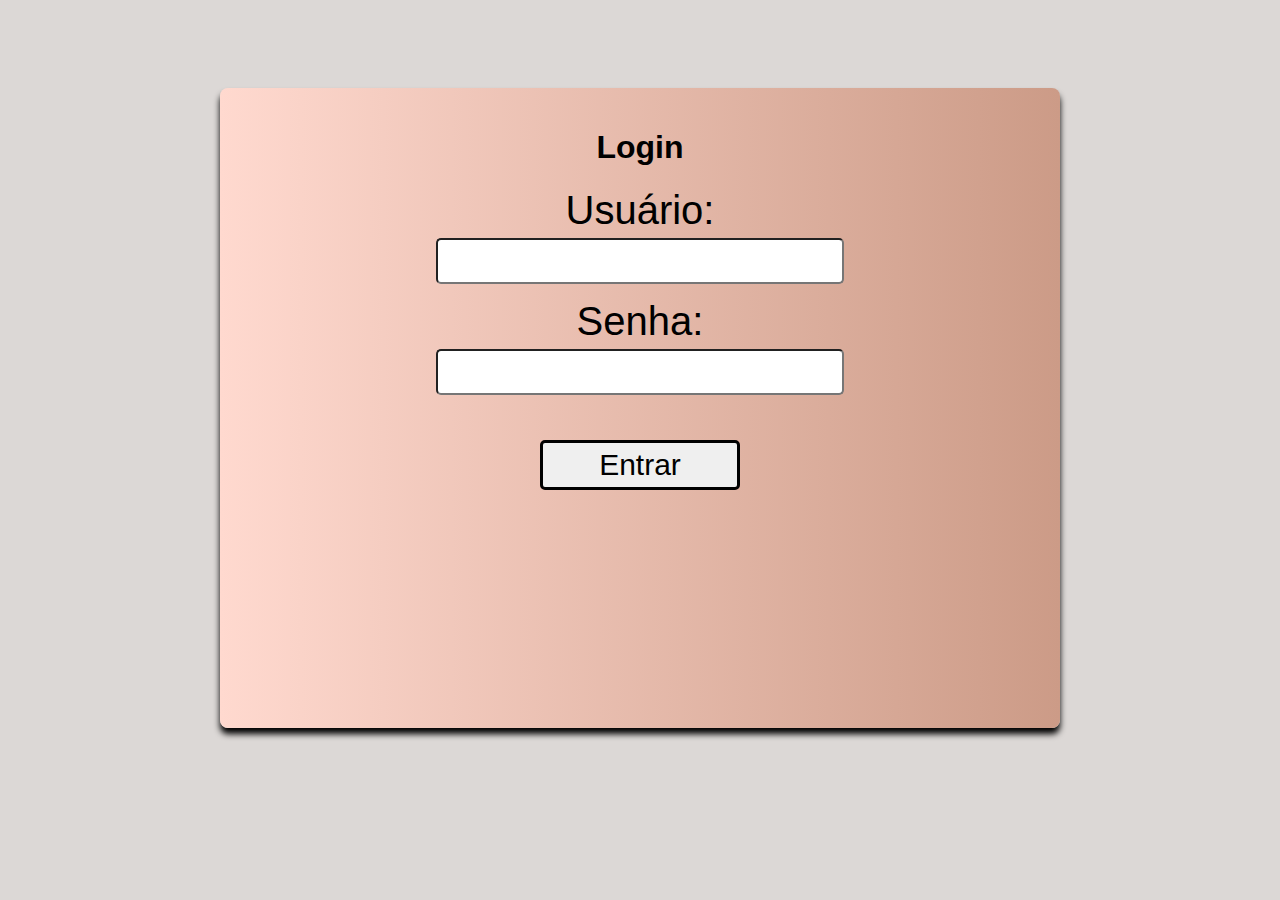
<file: index.html>
<!DOCTYPE html>
<html lang="Pt-Br">
<head>
    <meta charset="UTF-8">
    <meta name="viewport" content="width=device-width, initial-scale=1.0">
    <link rel="stylesheet" href="style/style.css">
    <title>Pagina de login</title>
</head>
<body>
    <div class="login-container">
        <h1>Login</h1>
        <Form>
            <div class="input-group"> 
                <label for="username">Usuário:</label>
                <input type="text" id="username" name="username" required>
            </div>
            <div  class="input-group">
                <label for="password">Senha:</label>
                <input type="text" id="password" name="password" required>
            </div>
            <button type="submit">Entrar</button>

        </Form>
    </div>
</body>
</html>
</file>
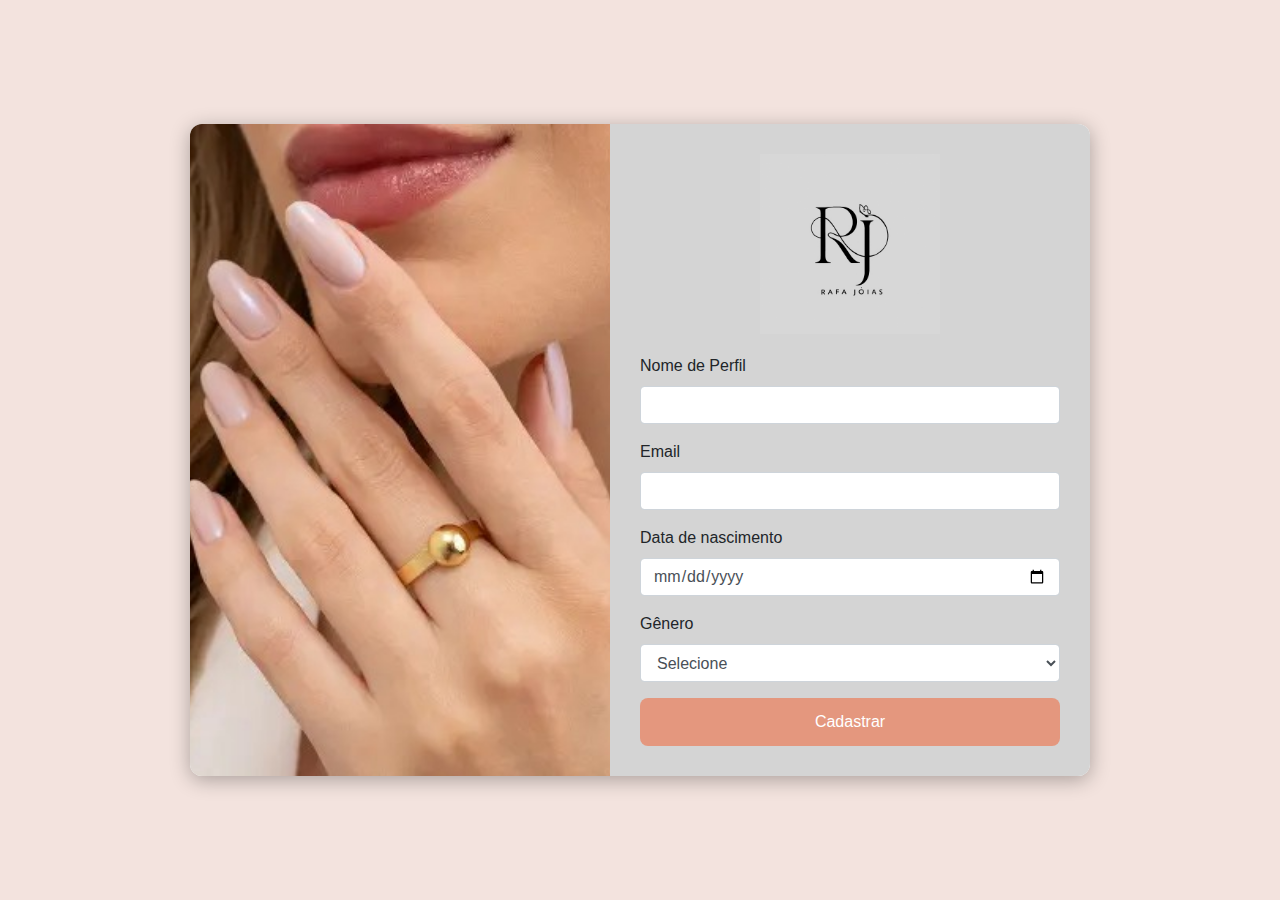
<file: Index/cadastro.html>
<!DOCTYPE html>
<html lang="pt-BR">
<head>
  <meta charset="UTF-8">
  <meta name="viewport" content="width=device-width, initial-scale=1.0">
  <title>Sistema</title>
  <link rel="stylesheet" href="https://cdn.jsdelivr.net/npm/bootstrap@4.3.1/dist/css/bootstrap.min.css">
  <style>
    body {
      background-color: #f3e3de;
      font-family: Arial, sans-serif;
      display: flex;
      justify-content: center;
      align-items: center;
      min-height: 100vh;
    }

    .card-custom {
      display: flex;
      background: white;
      border-radius: 12px;
      overflow: hidden;
      box-shadow: 0px 4px 20px rgba(0,0,0,0.3);
      max-width: 900px;
      width: 100%;
    }

    /* Imagem */
    .card-img {
      flex: 1;
    }
    .card-img img {
      width: 100%;
      height: 100%;
      object-fit: cover;
      display: block;
    }

    /* Formulário */
    .form-container {
      flex: 1;
      padding: 30px;
      background: rgb(212, 212, 212);
      display: flex;
      flex-direction: column;
      justify-content: center;
    }

    .logo {
      display: block;
      margin: 0 auto 20px auto;
      max-width: 180px;
    }

    #submit {
      background-color: #e4977e;
      border: none;
      padding: 12px;
      width: 100%;
      color: white;
      font-size: 16px;
      border-radius: 8px;
      transition: 0.3s;
    }

    #submit:hover {
      background-color: #cf6e55;
    }

    /* Responsivo */
    @media (max-width: 768px) {
      .card-custom {
        flex-direction: column;
      }
      .card-img {
        height: 250px;
      }
    }
  </style>
</head>
<body>

  <div class="card-custom">
    <!-- Imagem -->
    <div class="card-img">
      <img src="/img/esquerda.jpeg" alt="Imagem esquerda">
    </div>

    <!-- Formulário -->
    <div class="form-container">
    
      <img src="/img/logo (2).jpeg" alt="Logo da empresa" class="logo">

      <form>
        <div class="form-group">
          <label for="nome">Nome de Perfil</label>
          <input type="text" name="nome" id="nome" class="form-control" required>
        </div>

        <div class="form-group">
          <label for="email">Email</label>
          <input type="email" name="email" id="email" class="form-control" required>
        </div>

        <div class="form-group">
          <label for="data">Data de nascimento</label>
          <input type="date" name="data" id="data" class="form-control" required>
        </div>

        <div class="form-group">
          <label for="genero">Gênero</label>
          <select name="genero" id="genero" class="form-control" required>
            <option value="">Selecione</option>
            <option value="feminino">Feminino</option>
            <option value="masculino">Masculino</option>
            <option value="outro">Outro</option>
          </select>
        </div>

        <button type="submit" id="submit">Cadastrar</button>
      </form>
    </div>
  </div>

</body>
</html>
</file>
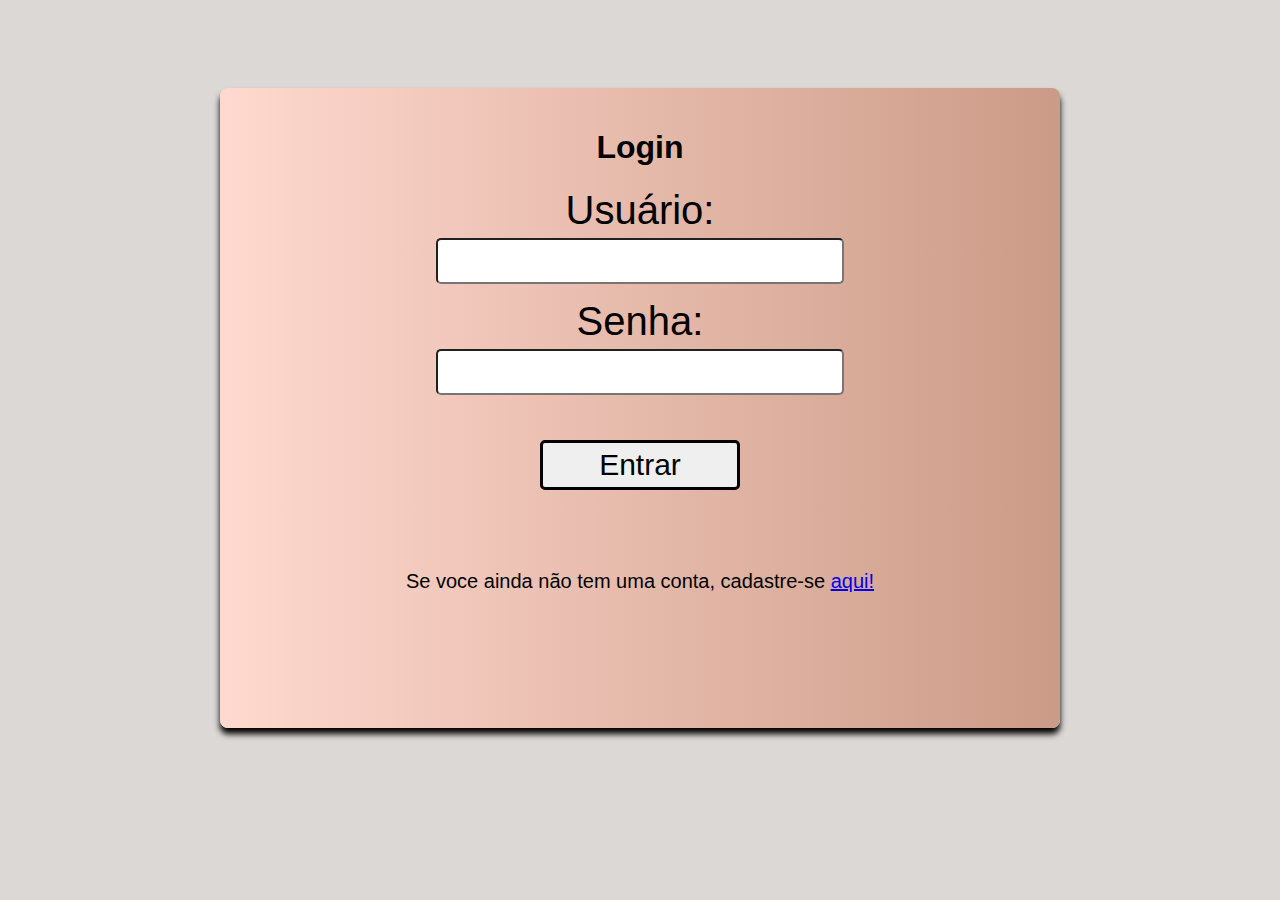
<file: Index/login.html>
<!DOCTYPE html>
<html lang="Pt-Br">
<head>
    <meta charset="UTF-8">
    <meta name="viewport" content="width=device-width, initial-scale=1.0">
    <link rel="stylesheet" href="/style/style.css">
    <title>Pagina de login</title>
</head>
<body>
    <div class="login-container">
        <h1>Login</h1>
        <Form>
            <div class="input-group"> 
                <label for="username">Usuário:</label>
                <input type="text" id="username" name="username" required>
            </div>
            <div  class="input-group">
                <label for="password">Senha:</label>
                <input type="text" id="password" name="password" required>
            </div>
            <button type="submit">Entrar</button>
        </Form>
        <p>Se voce ainda não tem uma conta, cadastre-se <a href="#">aqui!</a></p>
    </div>
</body>
</html>
</file>
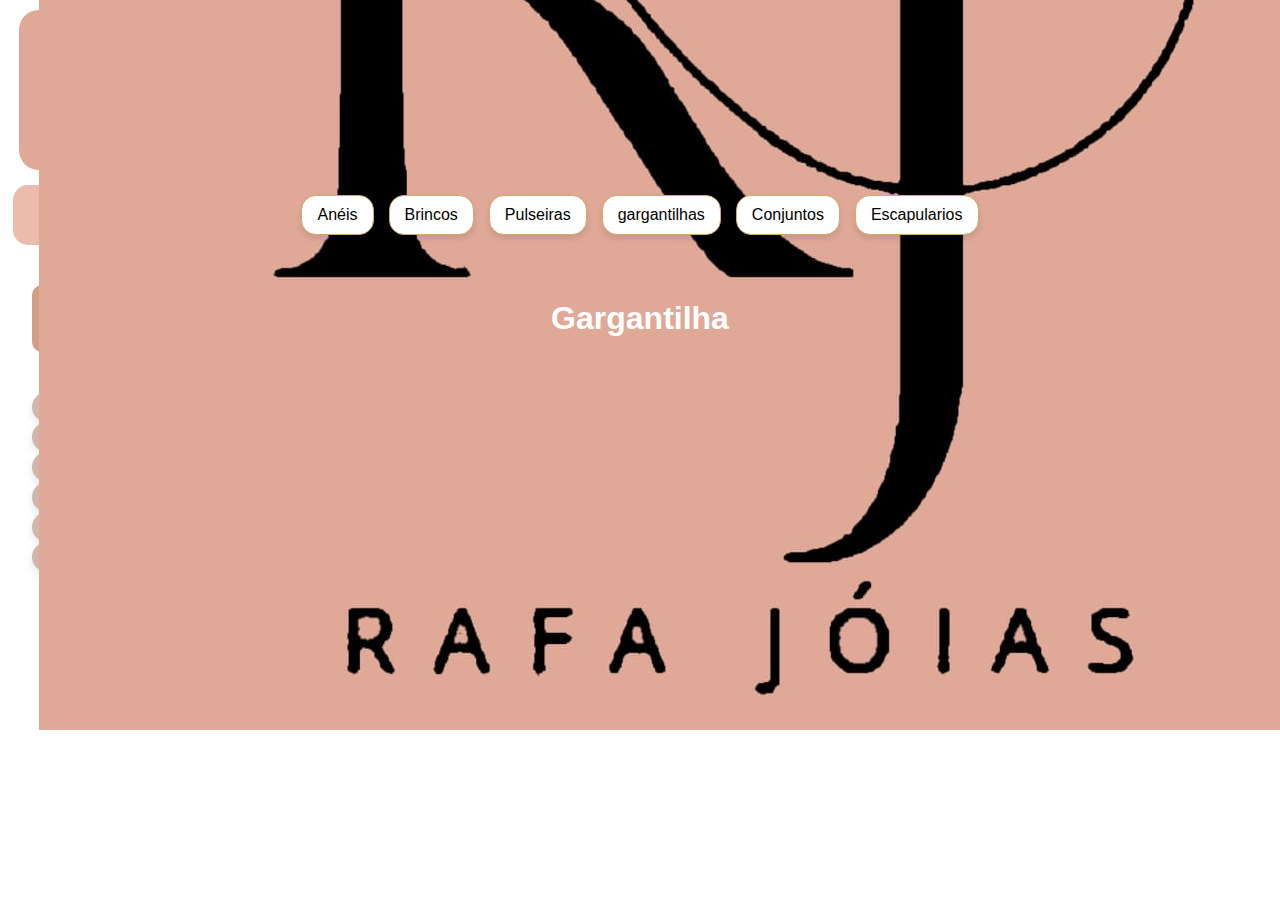
<file: Index/main.html>
<!DOCTYPE html>
<html lang="en">

<head>
    <meta charset="UTF-8">
    <meta name="viewport" content="width=device-width, initial-scale=1.0">
    <link rel="stylesheet" href="/style/style2.css">
    <title>Rafa Joias Folheadas</title>
</head>

<body>
    <header>
        <div class="bloco">
            <img src="/img/logo.jfif" alt="Logo da empresa">
            <form class="pesquisa">
                <input type="search" placeholder="Buscar...">
                <button type="submit"></button>
            </form>
            <nav class="icones">
                

                    <button id="botao2"><a href="#" id="zap"><img src="/img/zap.png" alt=""></a></button>
                    <button id="botao2"><a href="#" id="perfil"><img src="/img/perfil.png" alt=""></a></button>
                    <button id="botao2"><a href="#" id="carrinho"><img src="/img/carrinho.png" alt="carrinho"></a></button>
                
            </nav>
        </div>
        <div class="bloco2">
            <button class="botão">Anéis</button>
            <button class="botão">Brincos</button>
            <button class="botão">Pulseiras</button>
            <button class="botão">gargantilhas</button>
            <button class="botão">Conjuntos</button>
            <button class="botão">Escapularios</button>

        </div>
    </header>
    <section class="titulo_gargantilha">
       <h1>Gargantilha</h1> 
    </section>
    
    <section class="bloco3">
        <div class="card"></div>
        <div class="card"></div>
        <div class="card"></div>
        <div class="card"></div>
        <div class="card"></div>
        <div class="card"></div>
    </section>
</body>

</html>
</file>
<file: style/style.css>
body {
    font-family: sans-serif;
    background-color: #dcd8d6;
    display: flex;
    justify-content: center;
    align-items: center;
}

.login-container {
    background: #ffd9cf;
    background: linear-gradient(90deg, rgba(255, 217, 207, 1) 0%, rgba(204, 155, 135, 1) 100%, rgba(227, 163, 163, 1) 51%);
    width: 800px;
    height: 600px;
    padding: 20px;
    border-radius: 8px;
    text-align: center;
    margin-top: 80px;
    box-shadow: 0px 6px 6px;
}

.input-group {
    margin-bottom: 15px;
    text-align: center;
    
}
.input-group label {
    display: block;
    margin-bottom: 5px;
    font-size: 40px;
 }
 input {
    width: 400px;
    height: 40px;
    border-radius: 5px;
 }
 button {
    width: 200px;
    height: 50px;
    font-size: 30px;
    margin-top: 30px;
    border: solid ;
    border-radius: 5px;
 }

 p {
    font-size: 20px;
    margin-top: 80px;
 }
</file>
<file: style/style2.css>
@import url('https://fonts.googleapis.com/css2?family=Quicksand:wght@300..700&family=Roboto+Slab:wght@100..900&display=swap');
 * {
      margin: 0;
      padding: 0;
      box-sizing: border-box;
      font-family: 'Montserrat', sans-serif;
    }

body {
  margin: 0;
  font-family: 'Quicksand', sans-serif;
  background-image: url('https://img.freepik.com/fotos-gratis/vista-frontal-de-uma-rosa-rosa-escura-sobre-os-raios-ensolarados-e-aneis-de-casamento-preciosos_8353-11490.jpg?t=st=1759510500~exp=1759514100~hmac=bc30479fc57843a0dcaf7f41892359d0b8be6e1ca25fcaf932faeebc07d864fe&w=1480');
  background-repeat: no-repeat;
  background-position: center;
  background-size: cover;
  color: #333;
}

    
    .bloco {
      background-color: #e0a897;
      width: 97%;
      height: 160px;
      border-radius: 20px;
      padding: 0 20px;
      margin: 10px auto;
      display: flex;
      justify-content: space-between;
      align-items: center;
    }

    .logo {
      width: 140px;
      height: 140px;
      object-fit: cover;
      border-radius: 10px;
    }

    .pesquisa {
      display: flex;
      align-items: center;
      background: #fff;
      border-radius: 20px;
      padding: 5px 10px;
      width: 400px;
    }

    .pesquisa input {
      border: none;
      outline: none;
      padding: 5px;
      font-size: 16px;
      flex: 1;
    }

    .pesquisa button {
      border: none;
      background: none;
      cursor: pointer;
      font-size: 18px;
      color: #333;
    }
.icones {
  display: flex;
  gap: 15px;
  align-items: center;
}

.icon-btn {
  display: inline-flex;
  align-items: center;
  justify-content: center;
  width: 60px;      /* largura do botão */
  height: 60px;     /* altura do botão */
  border-radius: 12px;
  background: #fff;
  border: 1px solid rgba(0,0,0,0.08);
  box-shadow: 0 3px 6px rgba(0,0,0,0.10);
  transition: transform 0.12s ease, box-shadow 0.12s ease, background 0.12s ease;
  text-decoration: none;
}

.icon-btn img {
  width: 37px;   
  height: 38px;
  object-fit: contain;
  pointer-events: none;
}

.icon-btn:hover {
  transform: translateY(-3px);
  background: #f6f1ef;
  box-shadow: 0 6px 14px rgba(0,0,0,0.12);
}

    .bloco2 {
      background-color: #ebbcae;
      width: 98%;
      height: 60px;
      margin: 15px auto 0;
      border-radius: 15px;
      display: flex;
      justify-content: center;
      align-items: center;
      gap: 15px;
    }

    .botão {
      border-radius: 15px;
      font-size: 16px;
      padding: 10px 15px;
      cursor: pointer;
      transition: all 0.3s ease;
      background: #fff;
      border: 1px solid #d2a96d;
      box-shadow: 0 4px 6px rgba(0, 0, 0, 0.1);
    }

    .botão:hover {
      background: #d29e84;
      color: #fff;
    }

    section {
      width: 95%;
      margin: 40px auto;
    }

    h1 {
      text-align: center;
      background-color: #d29e84;
      padding: 15px 0;
      border-radius: 10px;
      margin-bottom: 20px;
      color: #fff;
    }

    .carrossel {
      position: relative;
      overflow: hidden;
    }

    .carrossel-transicao {
      display: flex;
      transition: transform 0.5s ease;
      gap: 20px;
    }
    #titulos{
        font-family: "Roboto Slab", serif;
    }

    .card {

      background-color: #D0B6AD;
      width: 250px;
      flex-shrink: 0;
      border-radius: 20px;
      text-align: center;
      padding: 15px;
      display: flex;
      flex-direction: column;
      align-items: center;
      box-shadow: 0 4px 8px rgba(0, 0, 0, 0.1);
      transition: transform 0.3s ease;
    }

    .card:hover {
      transform: translateY(-5px);
    }

    .card img {
      width: 200px;
      height: 200px;
      object-fit: cover;
      border-radius: 15px;
      margin-bottom: 10px;
    }

    .card h3 {         font-family: "Quicksand", sans-serif;
      margin-bottom: 5px;
      font-size: 18px;
    }

    .card p {
         font-family: "Quicksand", sans-serif;
      font-size: 16px;
      font-weight: 800;
    }

    .prev,
    .next {
      position: absolute;
      top: 50%;
      transform: translateY(-50%);
      background: rgba(0, 0, 0, 0.5);
      color: white;
      border: none;
      padding: 10px;
      cursor: pointer;
      border-radius: 50%;
      z-index: 10;
    }

    .prev {
      left: 10px;
    }

    .next {
      right: 10px;
    }

    .card a {
      text-decoration: none;
      color: inherit;
      display: block;
    }
</file>
